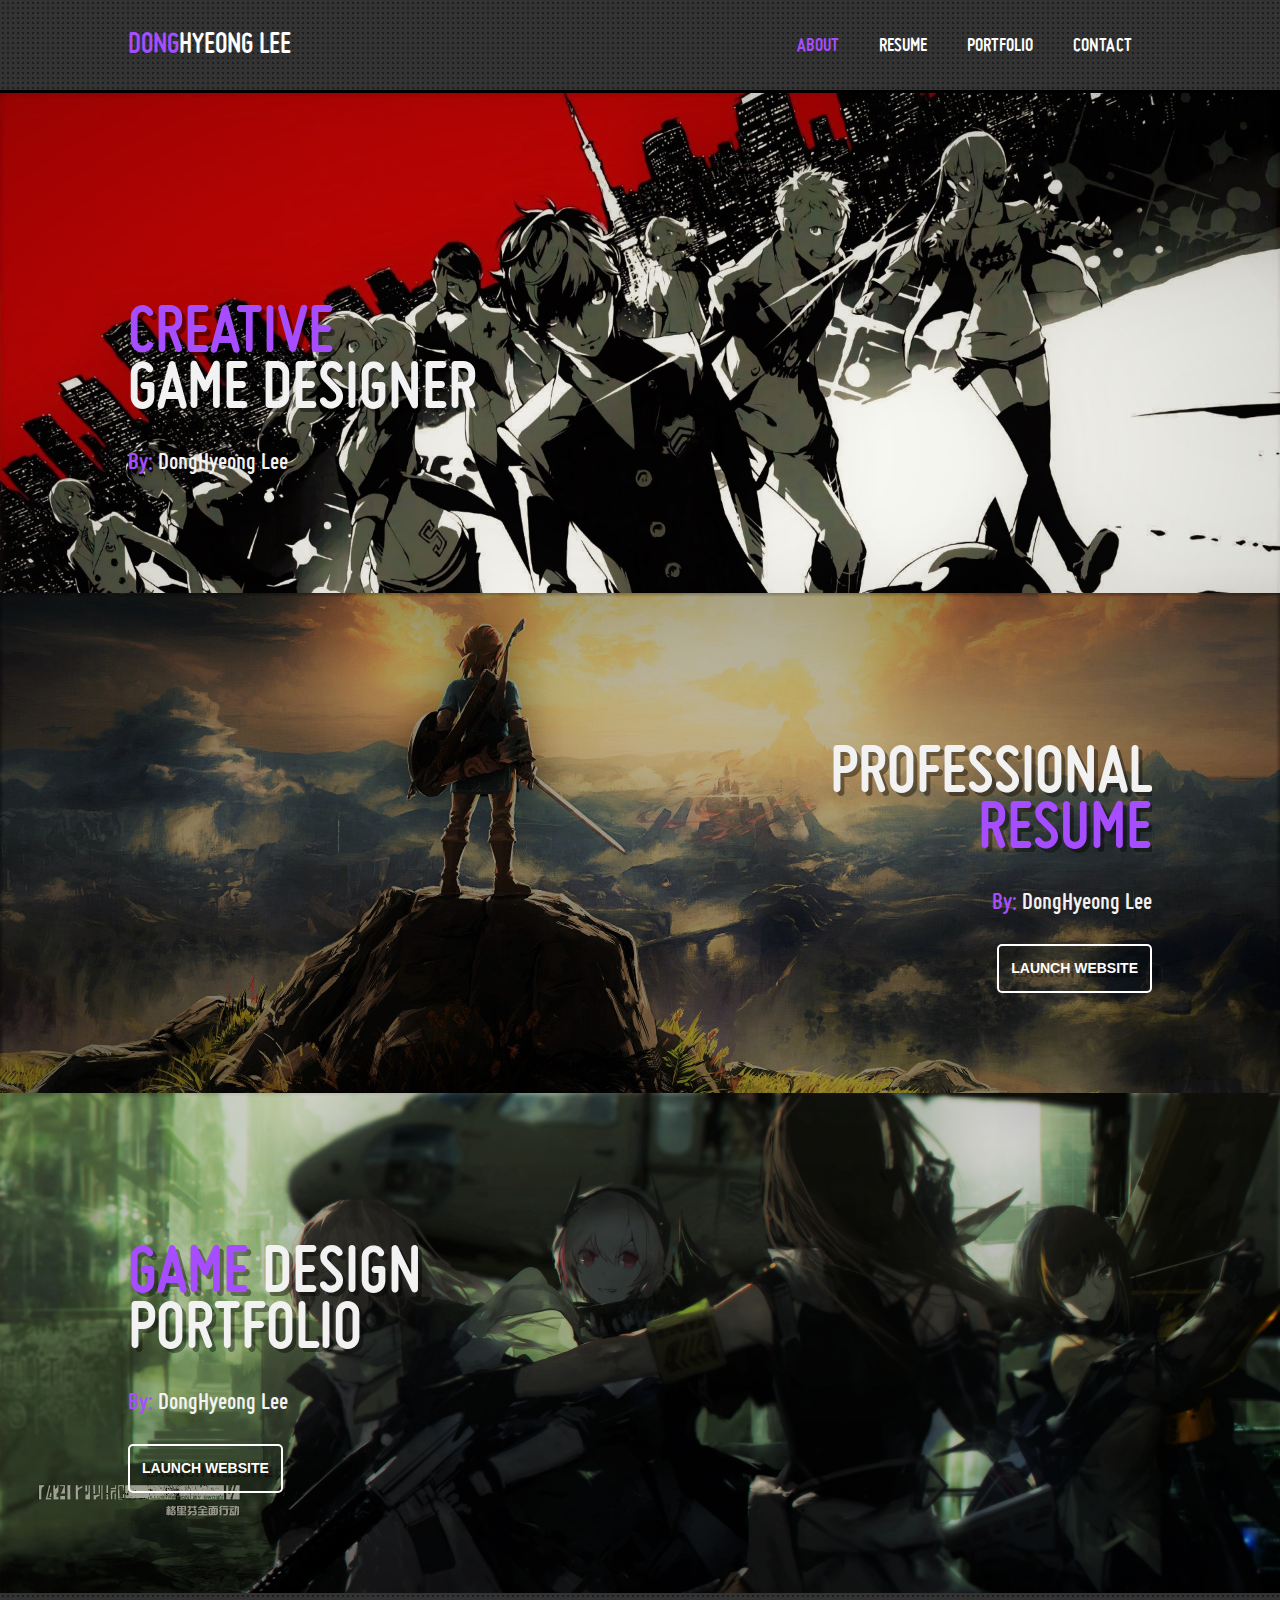
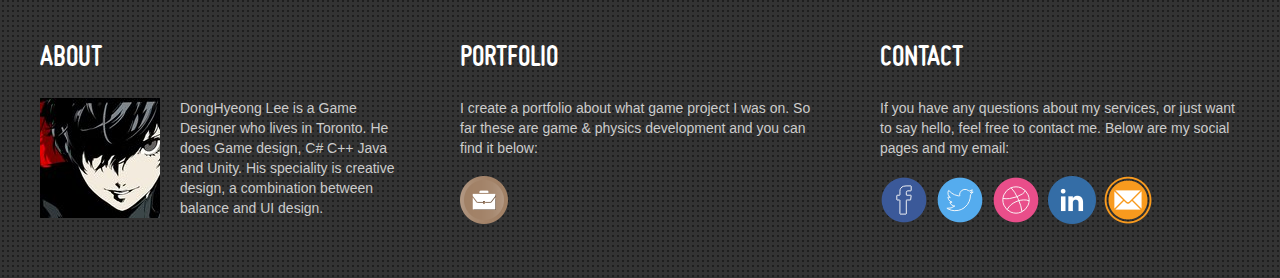
<file: index.html>
<!DOCTYPE html>
<html>
  <head>
    <meta charset="utf-8">
    <meta name="viewport" content="width=device-width, initial-scale=1.0">
    <meta name="description" content="DongHyeong Lee's Portfolio">
    <meta name="Keywords" content="web design, creative and professional web design">
    <meta name="author" content="DongHyeong Lee">
    <title>DongHyeong Lee|Game Dev Portfolio</title>
    <link rel="stylesheet" href="./css/style.css">
  </head>
  <body>

    <!-- Header -->
    <header>
      <div class="container">
        <div id="branding">
          <h1><span class="highlight">Dong</span>Hyeong Lee</h1>
        </div>
        <nav>
          <ul>
            <li class="current"><a href="index.html">About</a></li>
            <li><a href="resume.html">Resume</a></li>
            <li><a href="portfolio.html">Portfolio</a></li>
            <li><a href="contact.html">Contact</a></li>
          </ul>
        </nav>
      </div>
    </header>

    <!-- Showcase -->
    <main class="showcase-wrapper">
     <div id="showcase">
       <div class="container">
         <h1><span class="highlight">Creative</span><br>Game Designer</h1>
         <p><span class="highlight">By:</span> DongHyeong Lee</p>
       </div>
     </div>

     <div id="showcase2">
       <div class="container">
         <h1>Professional</span><br><span class="highlight">Resume</span></h1>
         <p><span class="highlight">By:</span> DongHyeong Lee</p>
         <a href="resume.html" target"_blank">
         <div class="showcase-text-button">LAUNCH WEBSITE</div>
         </a>
      </div>
     </div>

     <div id="showcase3">
      <div class="container">
        <h1><span class="highlight">Game</span> Design<br>Portfolio</h1>
        <p><span class="highlight">By:</span> DongHyeong Lee</p>
        <a href="portfolio.html" target"_blank">
        <div class="showcase-text-button">LAUNCH WEBSITE</div>
      </a>
      </div>
     </div>
   </main>

  <footer>
     <div id="footer-container">
         <div class="footer-column">
             <div class="title">ABOUT</div>
               <div class="avatar"></div>
               <div class="text">
                 DongHyeong Lee is a Game Designer who lives in Toronto. He does Game design, C# C++ Java and Unity. His speciality is creative design, a combination between balance and UI design.
               </div>
           </div>
           <div class="footer-column">
             <div class="title">PORTFOLIO</div>
               <div class="text">
                 I create a portfolio about what game project I was on. So far these are game & physics development and you can find it below:
               </div>
               <div>
                 <a href="portfolio.html" target="_blank"><div class="icon icon-portfolio"></div></a>
               </div>
           </div>
           <div class="footer-column footer-column-last">
             <div class="title">CONTACT</div>
               <div class="text">
                 If you have any questions about my services, or just want to say hello, feel free to contact me. Below are my social pages and my email:
               </div>
               <div>
                   <a href="https://www.facebook.com/" target="_blank">
                       <div class="icon icon-facebook"></div>
                   </a>

                   <a href="https://twitter.com/" target="_blank">
                       <div class="icon icon-twitter"></div>
                   </a>

                   <a href="https://dribbble.com/" target="_blank">
                       <div class="icon icon-dribble"></div>
                   </a>

                   <a href="https://www.linkedin.com/in/donghyeonglee/" target="_blank">
                       <div class="icon icon-linkedin"></div>
                   </a>

                   <a href="mailto:justin900_2@hotmail.com">
                       <div class="icon icon-last icon-email"></div>
                   </a>
             </div>
           </div>
       </div>
   </footer>
  </body>
</html>
</file>
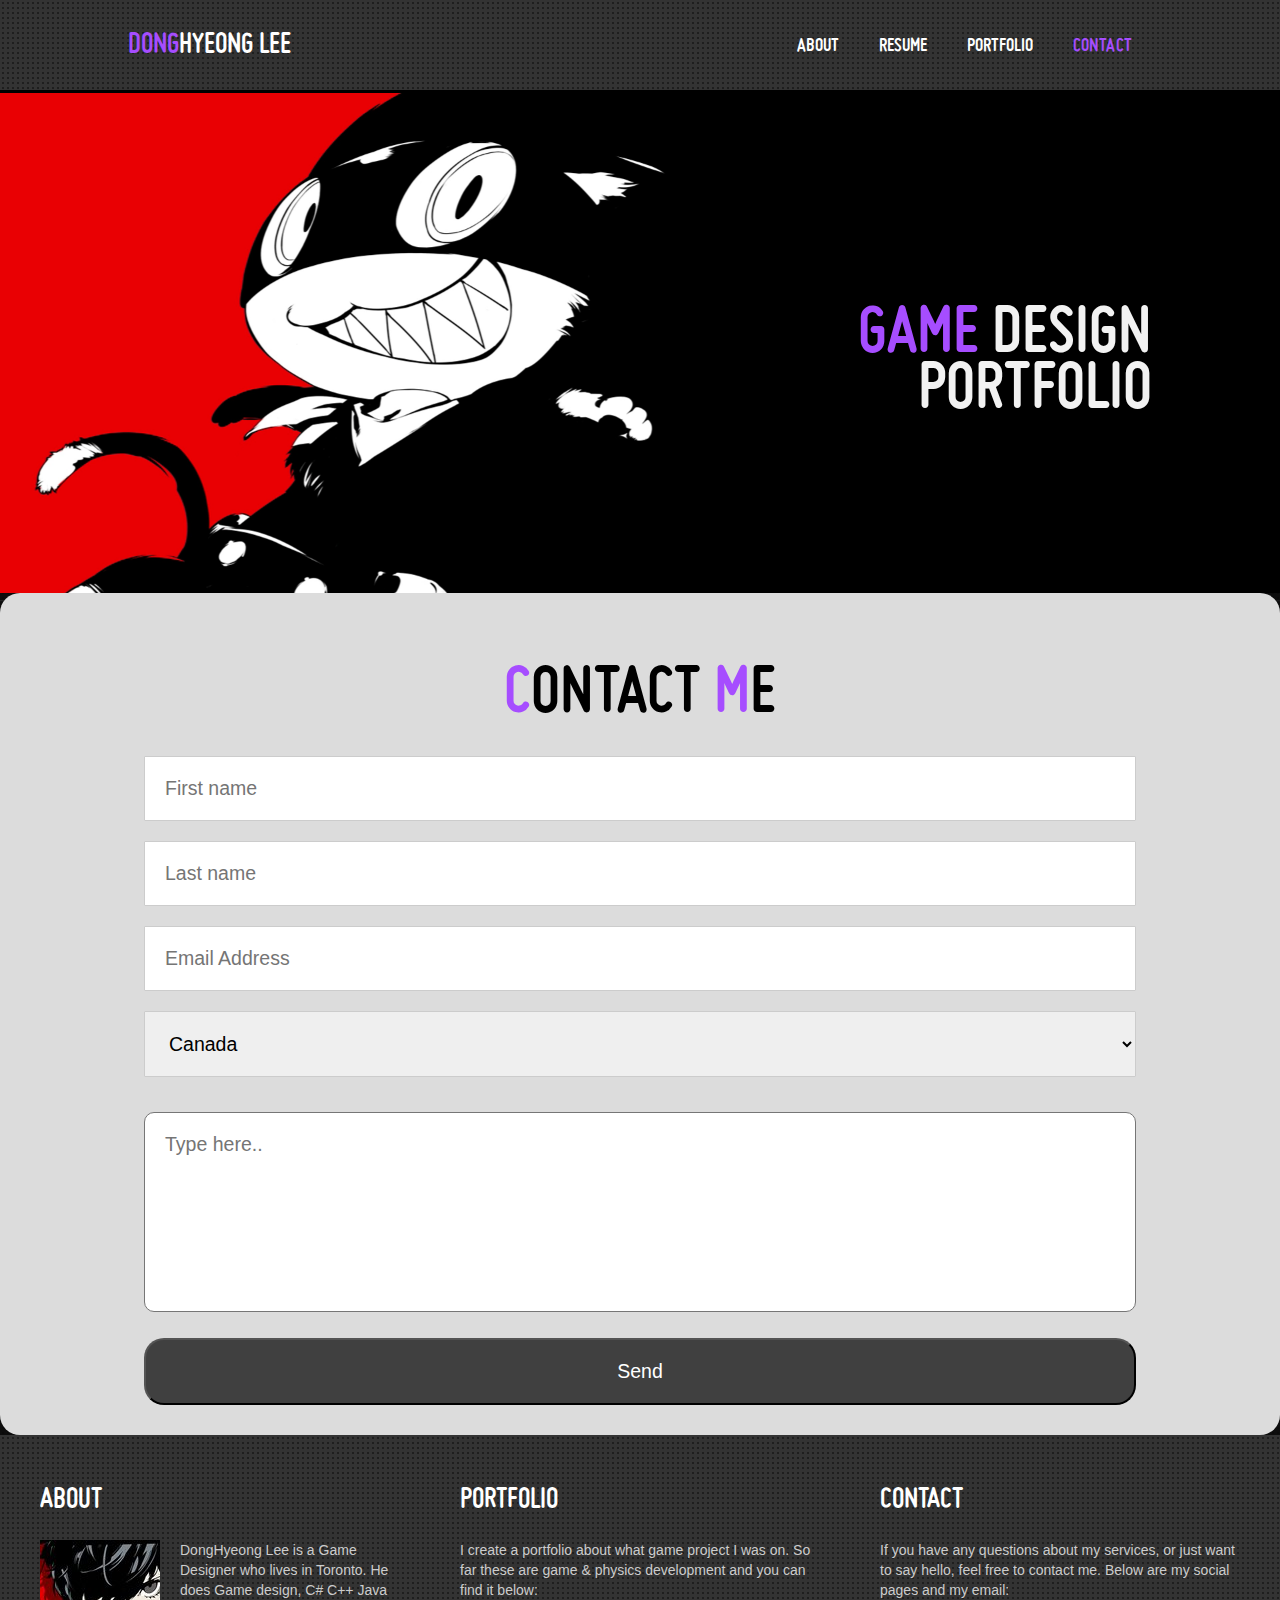
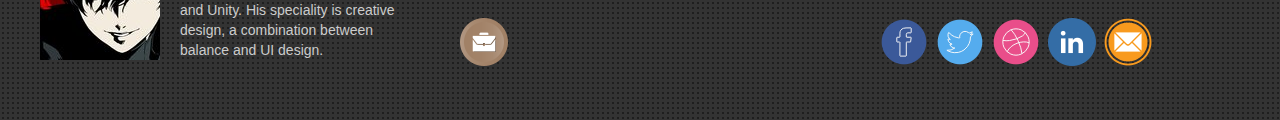
<file: contact.html>
<!DOCTYPE html>
<html>
  <head>
    <meta charset="utf-8">
    <meta name="viewport" content="width=device-width, initial-scale=1.0">
    <meta name="description" content="DongHyeong Lee's Portfolio">
    <meta name="Keywords" content="web design, creative and professional web design">
    <meta name="author" content="DongHyeong Lee">
    <title>DongHyeong Lee|Game Dev Portfolio</title>
    <link rel="stylesheet" href="./css/style.css">
  </head>
  <body>

    <!-- Header -->
    <header>
      <div class="container">
        <div id="branding">
          <h1><span class="highlight">Dong</span>Hyeong Lee</h1>
        </div>
        <nav>
          <ul>
            <li><a href="index.html">About</a></li>
            <li><a href="resume.html">Resume</a></li>
            <li><a href="portfolio.html">Portfolio</a></li>
            <li class="current"><a href="contact.html">Contact</a></li>
          </ul>
        </nav>
      </div>
    </header>

    <!-- Showcase -->
    <main id="contact_showcase">
      <div class="container">
        <h1><span class="highlight">Game</span> design<br>Portfolio</h1>
      </div>
    </main>

    <!-- Contact column -->
    <section id="column">
      <div class="container">
        <!-- Contact us form -->
            <h1><span class="highlight">C</span>ontact <span class="highlight">M</span>e</h1>
            <form class="contact">
              <label for="fname"></label>
              <input type="text" id="fname" name="firstname" placeholder="First name">
              <label for="lname"></label>
              <input type="text" id="lname" name="lastname" placeholder="Last name">
              <label></label>
  						<input type="email" id="email" name="e-mail" placeholder="Email Address">
              <label for="country"></label>
               <select id="country" name="country">
                <option value="canada">Canada</option>
                <option value="usa">USA</option>
               </select>
              <p></p>
              <label for="subject"></label>
              <textarea id="subject" name="subject" placeholder="Type here.." style="height:200px"></textarea>
              <button class="button_1" type="submit">Send</button>
            </form>
        </div>
      </section>

    <footer>
       <div id="footer-container">
           <div class="footer-column">
               <div class="title">ABOUT</div>
                 <div class="avatar"></div>
                 <div class="text">
                   DongHyeong Lee is a Game Designer who lives in Toronto. He does Game design, C# C++ Java and Unity. His speciality is creative design, a combination between balance and UI design.
                 </div>
             </div>

             <div class="footer-column">
               <div class="title">PORTFOLIO</div>
                 <div class="text">
                   I create a portfolio about what game project I was on. So far these are game & physics development and you can find it below:
                 </div>

                 <div>
                   <a href="portfolio.html" target="_blank"><div class="icon icon-portfolio"></div></a>
                 </div>
             </div>

             <div class="footer-column footer-column-last">
               <div class="title">CONTACT</div>

                 <div class="text">
                   If you have any questions about my services, or just want to say hello, feel free to contact me. Below are my social pages and my email:
                 </div>

                 <div>
                     <a href="https://www.facebook.com/" target="_blank">
                         <div class="icon icon-facebook"></div>
                     </a>

                     <a href="https://twitter.com/" target="_blank">
                         <div class="icon icon-twitter"></div>
                     </a>

                     <a href="https://dribbble.com/" target="_blank">
                         <div class="icon icon-dribble"></div>
                     </a>

                     <a href="https://www.linkedin.com/in/donghyeonglee/" target="_blank">
                         <div class="icon icon-linkedin"></div>
                     </a>

                     <a href="mailto:justin900_2@hotmail.com">
                         <div class="icon icon-last icon-email"></div>
                   </a>
               </div>
             </div>
         </div>
     </footer>
    </body>
  </html>
</file>
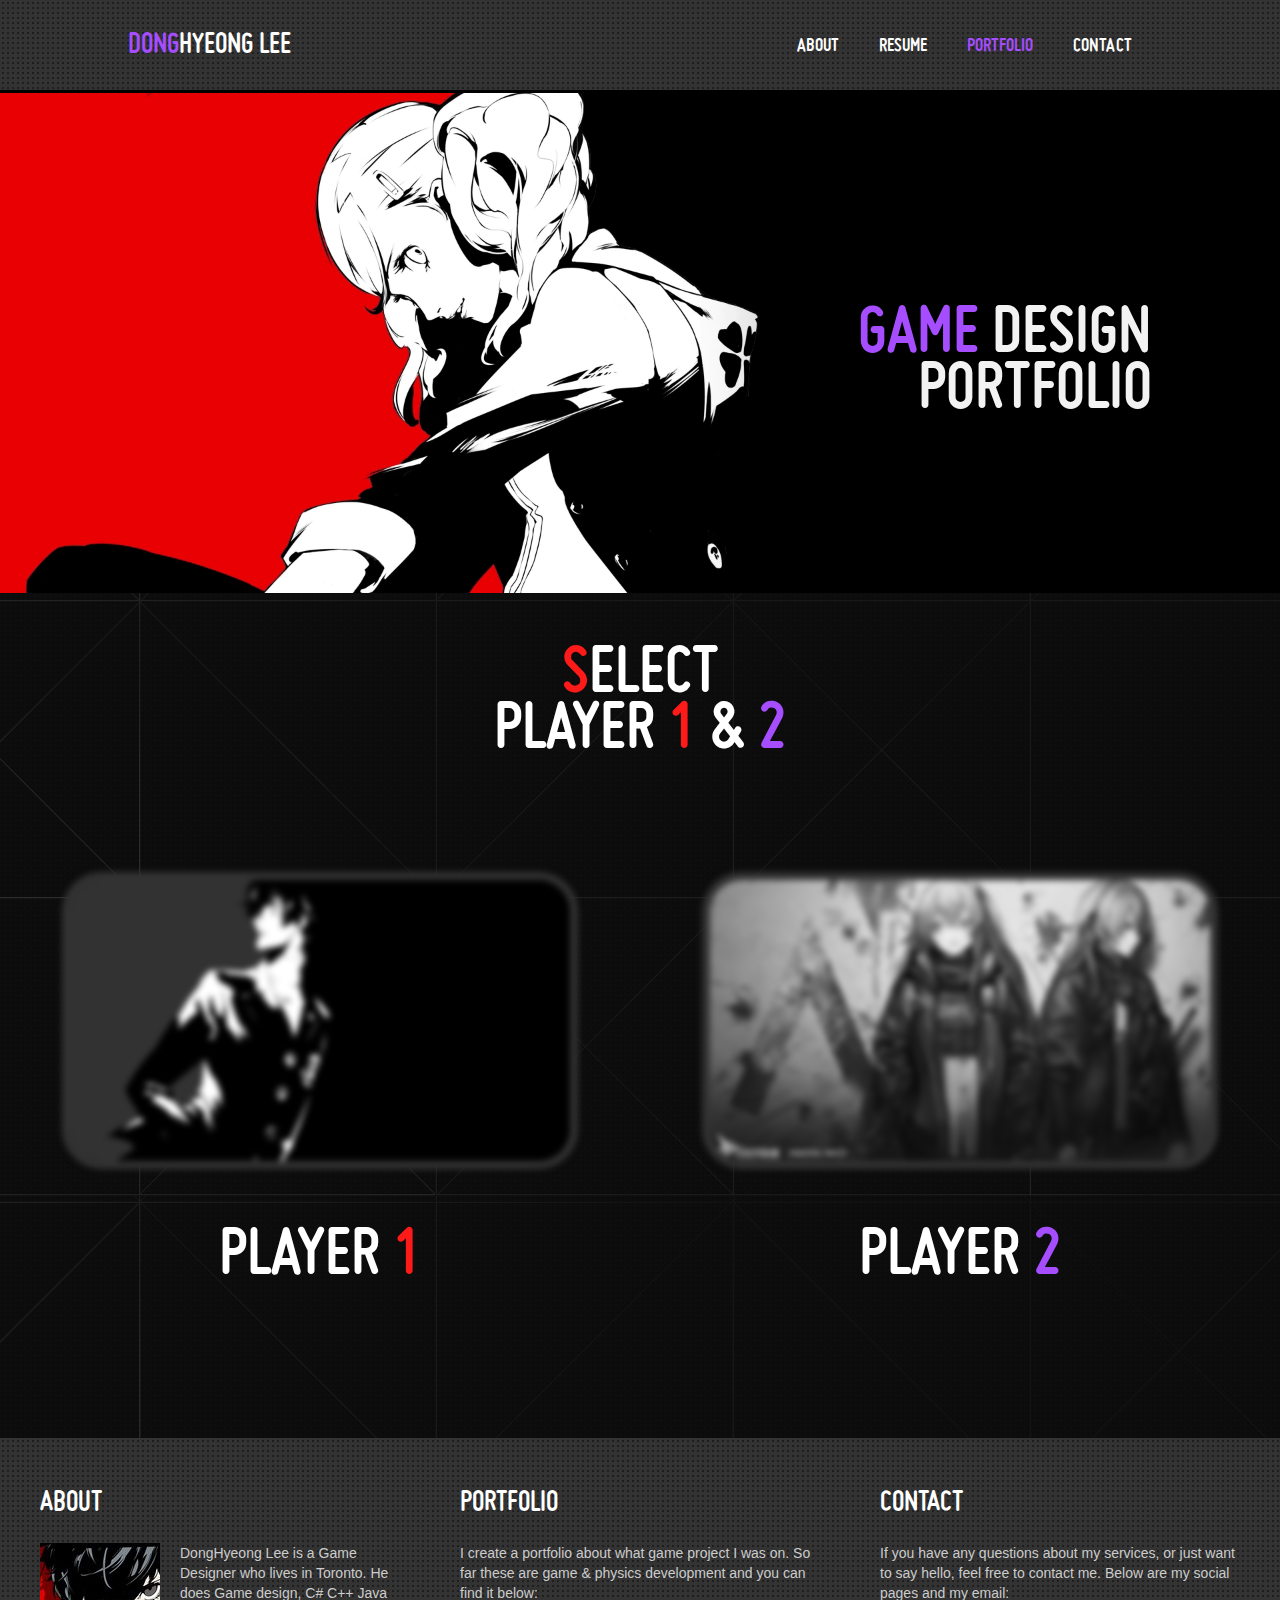
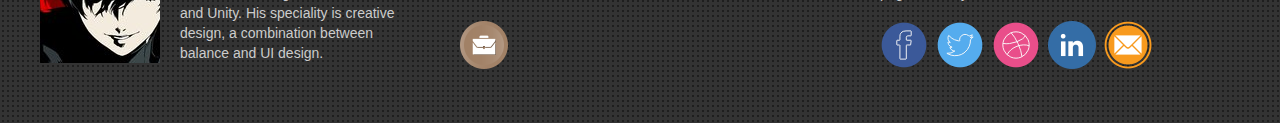
<file: portfolio.html>
<!DOCTYPE html>
<html>
  <head>
    <meta charset="utf-8">
    <meta name="viewport" content="width=device-width, initial-scale=1.0">
    <meta name="description" content="DongHyeong Lee's Portfolio">
    <meta name="Keywords" content="web design, creative and professional web design">
    <meta name="author" content="DongHyeong Lee">
    <title>DongHyeong Lee|Game Dev Portfolio</title>
    <link rel="stylesheet" href="./css/style.css">
  </head>
  <body>

    <!-- Header -->
    <header>
      <div class="container">
        <div id="branding">
          <h1><span class="highlight">Dong</span>Hyeong Lee</h1>
        </div>
        <nav>
          <ul>
            <li><a href="index.html">About</a></li>
            <li><a href="resume.html">Resume</a></li>
            <li class="current"><a href="portfolio.html">Portfolio</a></li>
            <li><a href="contact.html">Contact</a></li>
          </ul>
        </nav>
      </div>
    </header>

    <!-- Showcase -->
    <main id="portfolio_showcase">
      <div class="container">
        <h1><span class="highlight">Game</span> design<br>Portfolio</h1>
      </div>
    </main>

    <section>
     <h1><span id="highlight">S</span>elect<br>Player <span id="highlight">1</span> & <span id="highlight2">2</span></h1>
      <div class="divPortfolioContainer">
         <div class="divPortfolioEqual">
           <a href="persona5.html"><img src="images/sample/persona5slide.png" alt="Portfolio Thumpnail1" ></a>
           <h1>Player <span id="highlight">1</span></h1>
         </div>
         <div class="divPortfolioEqual">
           <a href="gf-deepdive.html"><img src="images/sample/girlsfrontline-deepdive.png" alt="Portfolio Thumpnail2" ></a>
           <h1>Player <span id="highlight2">2</span></h1>
         </div>
      </div>
    </section>

    <footer>
       <div id="footer-container">
           <div class="footer-column">
               <div class="title">ABOUT</div>
                 <div class="avatar"></div>
                 <div class="text">
                   DongHyeong Lee is a Game Designer who lives in Toronto. He does Game design, C# C++ Java and Unity. His speciality is creative design, a combination between balance and UI design.
                 </div>
             </div>

             <div class="footer-column">
               <div class="title">PORTFOLIO</div>
                 <div class="text">
                   I create a portfolio about what game project I was on. So far these are game & physics development and you can find it below:
                 </div>

                 <div>
                   <a href="portfolio.html" target="_blank"><div class="icon icon-portfolio"></div></a>
                 </div>
             </div>

             <div class="footer-column footer-column-last">
               <div class="title">CONTACT</div>

                 <div class="text">
                   If you have any questions about my services, or just want to say hello, feel free to contact me. Below are my social pages and my email:
                 </div>

                 <div>
                     <a href="https://www.facebook.com/" target="_blank">
                         <div class="icon icon-facebook"></div>
                     </a>

                     <a href="https://twitter.com/" target="_blank">
                         <div class="icon icon-twitter"></div>
                     </a>

                     <a href="https://dribbble.com/" target="_blank">
                         <div class="icon icon-dribble"></div>
                     </a>

                     <a href="https://www.linkedin.com/in/donghyeonglee/" target="_blank">
                         <div class="icon icon-linkedin"></div>
                     </a>

                     <a href="mailto:justin900_2@hotmail.com">
                         <div class="icon icon-last icon-email"></div>
                   </a>
               </div>
             </div>
         </div>
     </footer>
    </body>
  </html>
</file>
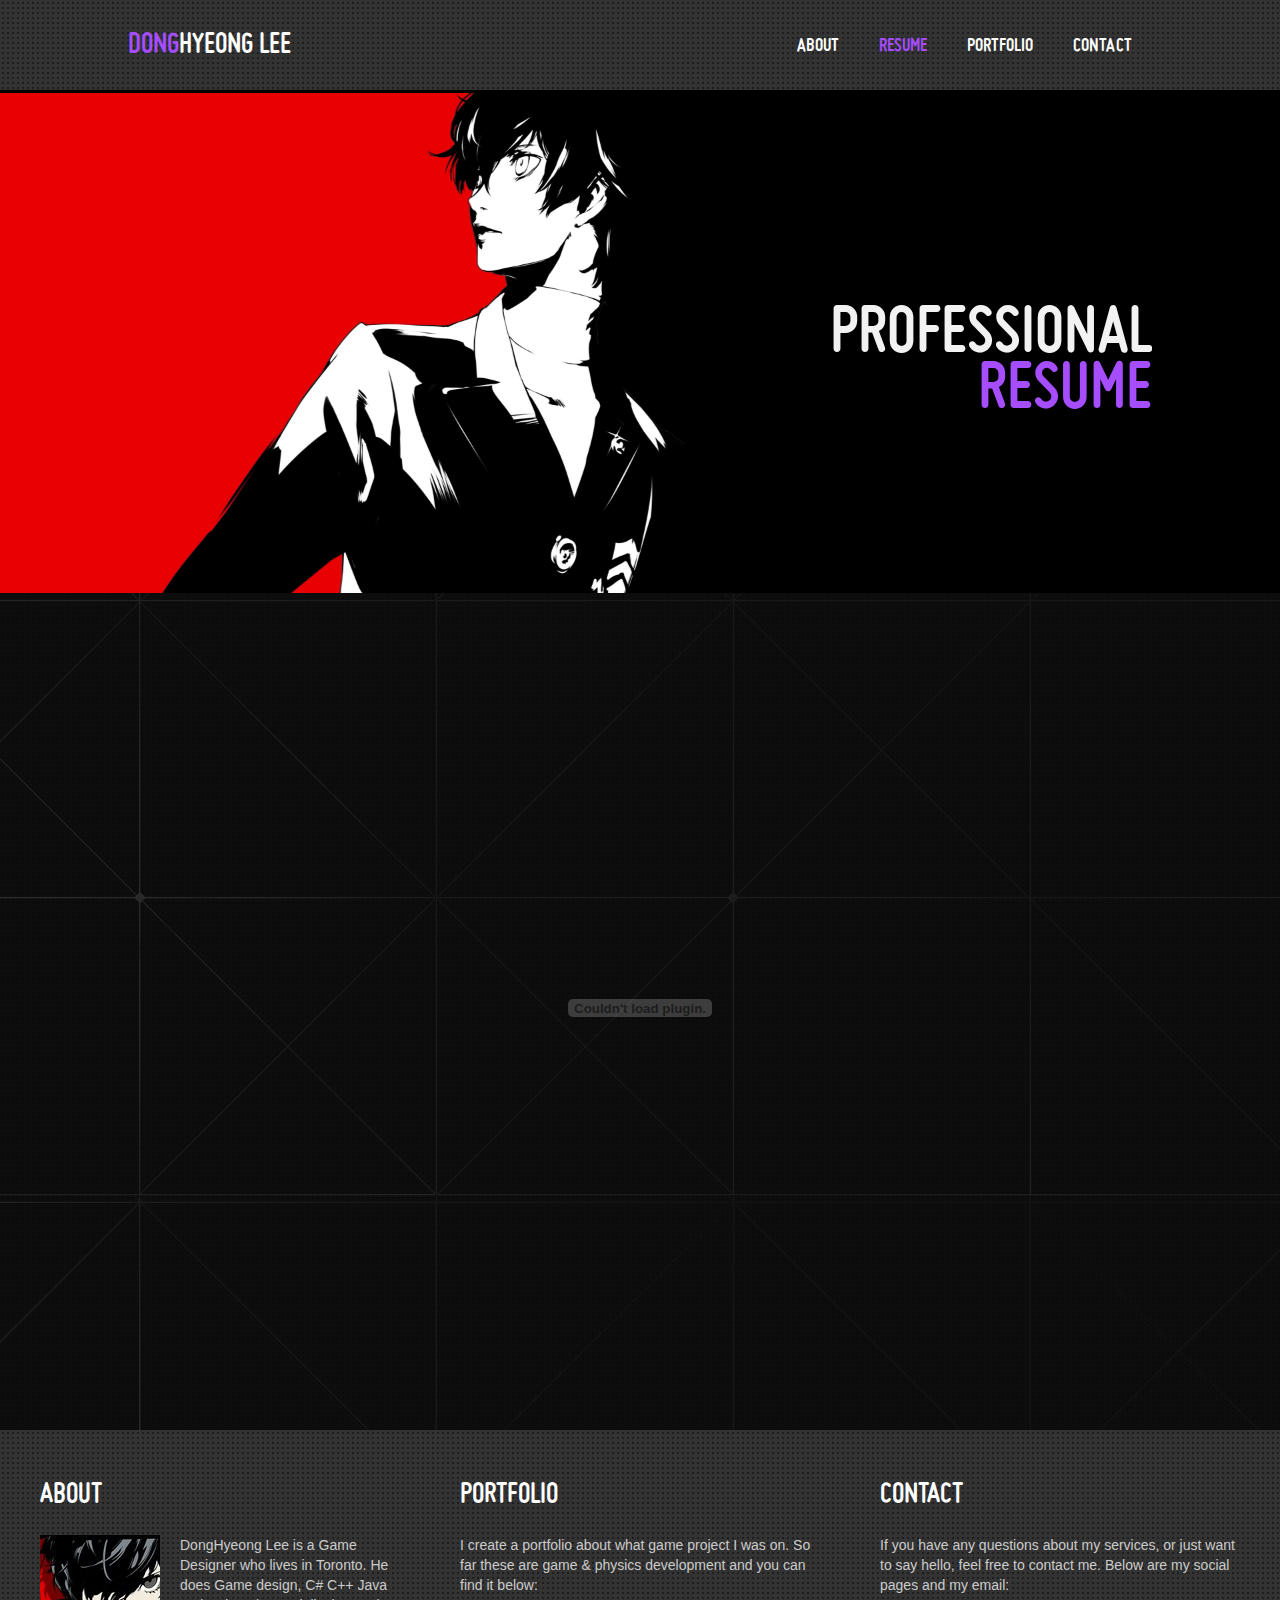
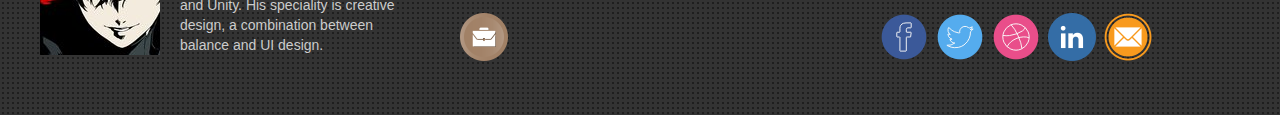
<file: resume.html>
<!DOCTYPE html>
<html>
  <head>
    <meta charset="utf-8">
    <meta name="viewport" content="width=device-width, initial-scale=1.0">
    <meta name="description" content="DongHyeong Lee's Portfolio">
    <meta name="Keywords" content="web design, creative and professional web design">
    <meta name="author" content="DongHyeong Lee">
    <title>DongHyeong Lee|Game Dev Portfolio</title>
    <link rel="stylesheet" href="./css/style.css">
  </head>
  <body>

    <!-- Header -->
    <header>
      <div class="container">
        <div id="branding">
          <h1><span class="highlight">Dong</span>Hyeong Lee</h1>
        </div>
        <nav>
          <ul>
            <li><a href="index.html">About</a></li>
            <li class="current"><a href="resume.html">Resume</a></li>
            <li><a href="portfolio.html">Portfolio</a></li>
            <li><a href="contact.html">Contact</a></li>
          </ul>
        </nav>
      </div>
    </header>

    <!-- Showcase -->
    <main id="resume_showcase">
      <div class="container">
        <h1>Professional<br><span class="highlight">Resume</span></h1>
      </div>
    </main>

    <!-- Resume section -->
    <article id="resume">
      <div class="container">
        <p><embed src="./document/dong_resume.pdf" width="100%" height="800px"></p>
    </article>

    <footer>
       <div id="footer-container">
           <div class="footer-column">
               <div class="title">ABOUT</div>
                 <div class="avatar"></div>
                 <div class="text">
                   DongHyeong Lee is a Game Designer who lives in Toronto. He does Game design, C# C++ Java and Unity. His speciality is creative design, a combination between balance and UI design.
                 </div>
             </div>

             <div class="footer-column">
               <div class="title">PORTFOLIO</div>
                 <div class="text">
                   I create a portfolio about what game project I was on. So far these are game & physics development and you can find it below:
                 </div>

                 <div>
                   <a href="portfolio.html" target="_blank"><div class="icon icon-portfolio"></div></a>
                 </div>
             </div>

             <div class="footer-column footer-column-last">
               <div class="title">CONTACT</div>

                 <div class="text">
                   If you have any questions about my services, or just want to say hello, feel free to contact me. Below are my social pages and my email:
                 </div>

                 <div>
                     <a href="https://www.facebook.com/" target="_blank">
                         <div class="icon icon-facebook"></div>
                     </a>

                     <a href="https://twitter.com/" target="_blank">
                         <div class="icon icon-twitter"></div>
                     </a>

                     <a href="https://dribbble.com/" target="_blank">
                         <div class="icon icon-dribble"></div>
                     </a>

                     <a href="https://www.linkedin.com/in/donghyeonglee/" target="_blank">
                         <div class="icon icon-linkedin"></div>
                     </a>

                     <a href="mailto:justin900_2@hotmail.com">
                         <div class="icon icon-last icon-email"></div>
                   </a>
               </div>
             </div>
         </div>
     </footer>
    </body>
  </html>
</file>
<file: css/style.css>
@charset "UTF-8";
/*CSS stylesheet */

@font-face {
  font-family: 'miso-bold';
  src: url('../font/miso-bold.ttf');
}

body{
  position: relative;
  font-family: "miso-bold";
  font-size: 15px;
  line-height: 1.5;
  color:#ffffff;
  padding:0;
  margin:0;
  background-color: #0d0d0d;
}

body:after{
  content: "";
  display: block;
  position: absolute;
  top: 0;
  left: 0;
  width: 100%;
  height: 100%;
  background-image: url('../images/dbg.png'), url('../images/vod-bg.png');
  background-repeat:repeat-y 0 0;
  opacity: 0.5;
  z-index: -1;
}


/*Global*/
.container{
  width:80%;
  margin: auto;
  overflow: hidden;
}

ul{
  margin:0;
  padding:0;
}

header{
  background-color: #333333;
  background-image: url('../images/vod-bg.png');
  color:#ffffff;
  padding-top:20px;
  padding-bottom: -10px;
  min-height:70px;
  border-bottom:#000000 3px solid;
}

header a{
  color:#ffffff;
  text-decoration: none;
  text-transform: uppercase;
  font-size: 20px;
}

header li{
  float:left;
  display: inline;
  padding: 0 20px 0 20px;
}

header #branding{
  float:left;
}

header #branding h1{
  margin:0;
  text-transform: uppercase;
}

header nav{
  float:right;
  margin-top:10px;
}

header .highlight, header .current a{
  color: #a64dff;
  font-weight: bold;
}

header a:hover{
  color:#a64dff;
  font-weight: bold;
}

body .highlight{
  color: #a64dff;
  font-weight: bold;
}

/*footer & icons*/
footer{
	position: relative;
	width: 100%;
	background-color: #333333;
  background-image: url('../images/vod-bg.png');
  color: #999999;
}

.avatar{
	position: relative;
	width: 120px;
	height: 120px;
	margin-right: 20px;
	margin-bottom: 20px;
	float: left;
	background-image: url(../images/p5avatar.jpg);
}

.title{
  position: relative;
	font-family: miso-bold;
	color: #ffffff;
	font-size: 30px;
	margin-bottom: 20px;
}

.text{
  position: relative;
  font-family: Arial;
  font-size: 14px;
  color: #cccccc;
  line-height: 20px;
  margin-bottom: 18px;
}

#footer-container{
	position: relative;
	width: 1200px;
	margin-left: auto;
	margin-right: auto;
	overflow: auto;
	background-color: #333333;
  background-image: url('../images/vod-bg.png');
}

.footer-column{
	position: relative;
	width: 360px;
	margin-right: 60px;
	margin-top: 40px;
	margin-bottom: 40px;
	float: left;
}

.footer-column-last{
	margin-right: 0px;
}

.icon{
	position: relative;
	width: 48px;
	height: 48px;
	margin-right: 8px;
	float: left;
}

.icon-last{
	margin-right: 0px;
}

#icons-container-right{
  position: relative;
  top: 8px;
  float: right;
}

.icon-portfolio{
	background-image: url(../images/icon-portfolio.png);
}

.icon-dribble{
	background-image: url(../images/icon-dribble.png);
}

.icon-email{
	background-image: url(../images/icon-email.png);
}

.icon-facebook{
	background-image: url(../images/icon-facebook.png);
}

.icon-linkedin{
	background-image: url(../images/icon-linkedin.png);
}

.icon-twitter{
	background-image: url(../images/icon-twitter.png);
}


/* Showcase-Index */
.showcase-wrapper {
  position: relative;
}

#showcase{
  min-height:500px;
  background-image: url('../images/index_showcase.jpg');
  background-size:cover;
  background-repeat: no-repeat;
  text-align:left;
  color:#f2f2f2;
}

#showcase2{
  min-height:500px;
  background-image: url('../images/index_showcase2.jpg');
  background-size:cover;
  background-repeat: no-repeat;
  text-align:right;
  color:#f2f2f2;
}

#showcase3{
  min-height:500px;
  background-image: url('../images/index_showcase3.png');
  background-size:cover;
  text-align:left;
  background-repeat: no-repeat;
  color:#f2f2f2;
}

#showcase h1{
  position: relative;
  font-size: 70px;
  font-weight: bold;
  text-transform: uppercase;
  line-height: 56px;
  margin-bottom: 30px;
  padding-top:160px;
  text-shadow: 4px 4px 0 rgba(0,0,0,0.4);
}

#showcase2 h1, #showcase3 h1 {
  position: relative;
  font-size: 70px;
  font-weight: bold;
  text-transform: uppercase;
  line-height: 56px;
  margin-bottom: 30px;
  padding-top:100px;
  text-shadow: 4px 4px 0 rgba(0,0,0,0.4);
}

#showcase p, #showcase2 p, #showcase3 p {
  font-size: 25px;
}

.showcase-text-button{
  position: relative;
  display: inline-block;
  padding: 12px;
  border-style: solid;
  border-width: 2px;
  border-radius: 5px;
  border-color: #ffffff;
  font-family: Arial;
  color: #ffffff;
  font-size: 14px;
  font-weight: bold;
  text-shadow: 4px 4px 0 rgba(0,0,0,0.4);
}

/*resume*/
#resume_showcase{
  min-height:500px;
  background-image: url('../images/resume_showcase.png');
  background-size:cover;
  background-repeat: no-repeat;
  text-align:right;
  color:#f2f2f2;
}

#resume_showcase h1 {
  position: relative;
  font-size: 70px;
  font-weight: bold;
  text-transform: uppercase;
  line-height: 56px;
  margin-bottom: 30px;
  padding-top:160px;
  text-shadow: 4px 4px 0 rgba(0,0,0,0.4);
}


/*portfolio_showcase*/
#portfolio_showcase{
  min-height:500px;
  background-image: url('../images/portfolio-main.png');
  background-size:cover;
  background-repeat: no-repeat;
  text-align:right;
  color:#f2f2f2;
}

#portfolio_showcase h1 {
  position: relative;
  font-size: 70px;
  font-weight: bold;
  text-transform: uppercase;
  line-height: 56px;
  margin-bottom: 30px;
  padding-top:160px;
  text-shadow: 4px 4px 0 rgba(0,0,0,0.4);
}

/*Portfolio vod showcase*/
.video-container {
  width:100%;
  height:100vh; /*100% of the viewport width. 100vh; 100% of the height*/
  overflow: hidden;
  position: relative;
}

.video-container:before {
  content: " ";
  position: absolute;
  width: 320px;
  height: 108px;
  background: url('../images/gfrontline_logo.png');
  left: 0;
  bottom: 100px;
  opacity: .6;
}

.video-container video{
  object-fit: cover;
  width:100%;
  height:75%;
}

video::-webkit-media-controls{
  display: none !important;
}

/*Portfolio Section*/
section h1{
  position: relative;
	font-family: miso-bold;
	color: #ffffff;
  font-size: 70px;
  font-weight: bold;
  text-transform: uppercase;
  line-height: 56px;
  margin-bottom: 30px;
  text-align: center;
}

section h2{
  position: relative;
  text-transform: uppercase;
  font-size: 30px;
}

section #highlight{
  color: #ff1a1a;
  font-weight: bold;
}

section #highlight2{
  color: #a64dff;
  font-weight: bold;
}

.div-article {
	text-align: center;
	width: 90%;
	margin: auto;
  font-size: 25px;
  margin-bottom: 150px;
}

.divPortfolioContainer {
	width: 100%;
	overflow: auto;
	text-align: center;
  position: relative;
  margin-bottom: 100px;
  margin-top: 100px;
}

.divPortfolioEqual {
	width: 50%;
	overflow: auto;
	float: left;
	text-align: center;
	padding-bottom: 30px;
	padding-top: 20px;
}

.divPortfolioEqual img {
	border-radius: 40px;
	border: 8px solid #333333;
  -webkit-filter: grayscale(100%) blur(3px);
  filter: grayscale(100%) blur(3px);
  -webkit-transition: .3s ease-in-out;
  transition: .3s ease-in-out;
}

.divPortfolioEqual:hover img {
  -webkit-filter: grayscale(0) blur(0);
  filter: grayscale(0) blur(0);
}

.section-text-button{
  position: relative;
  display: inline-block;
  margin-top: 40px;
  padding: 12px;
  border-style: solid;
  border-width: 2px;
  border-radius: 5px;
  border-color: #a64dff;
  font-family: Arial;
  color: #ffffff;
  font-size: 14px;
  font-weight: bold;
  text-shadow: 4px 4px 0 rgba(0,0,0,0.4);
}

/*Contact*/
#contact_showcase{
  min-height:500px;
  background-image: url('../images/contact_showcase.png');
  background-size:cover;
  background-repeat: no-repeat;
  text-align:right;
  color:#f2f2f2;
}

#contact_showcase h1 {
  position: relative;
  font-size: 70px;
  font-weight: bold;
  text-transform: uppercase;
  line-height: 56px;
  margin-bottom: 30px;
  padding-top:160px;
  text-shadow: 4px 4px 0 rgba(0,0,0,0.4);
}

section#column{
  background-color:#dcdcdc;
  border-radius:20px;
  padding:20px;
}

section#column h1{
  text-align: center;
  color:#000000;
}

section#column .contact input, section#column .contact select{
  width:100%;
  border: 1px solid #cccccc; /* Grey border */
  border-radius: 1px; /* Rounded borders */
  padding:20px;
  margin:10px auto;
  font:130% arial;
  box-sizing: border-box;
}

section#column .contact textarea{
  width:100%;
  border-radius: 10px;
  font:130% arial;
  padding:20px;
  height:150px;
  margin:10px auto;
  resize: none;
  box-sizing: border-box;
}

/* Form submit button */
.button_1{
  width:100%;
  border-radius: 20px;
  font:130% arial;
  padding:20px;
  margin:10px auto;
  background-color:#404040;
  color:#FFFFFF;
  cursor:pointer;
}

.button_1:hover{
  background-color: #600080;
}

/* Media Queries */
@media(max-width: 768px){
header #branding, header nav, header nav li{
  float:none;
  text-align:center;
  width:100%;
}

header{
  padding-bottom:30px;
}

.divPortfolioEqual {
	width:94%;
	float:none;
	margin: 0 auto;
	overflow:hidden;
}

#footer-container{
  margin:auto;
  padding-top: 15px;
  text-align:center;
  width:380px;
}

.divPortfolioEqual img {
  width:90%;
}
}

@media(max-width:1024px) {
.divPortfolioEqual {
	width: 100%;
}

#footer-container{
  margin:auto;
  padding-top: 15px;
  text-align:center;
  width:380px;
}

.video-container:before {
  bottom: 250px;
}

.video-container h1{
  font-size: 10vmin;
}

.divPortfolioContainer {
	margin-top:120px;
  margin-bottom: 60px;
}

.divPortfolioEqual{
  margin-bottom: 100px;
}
}
</file>
